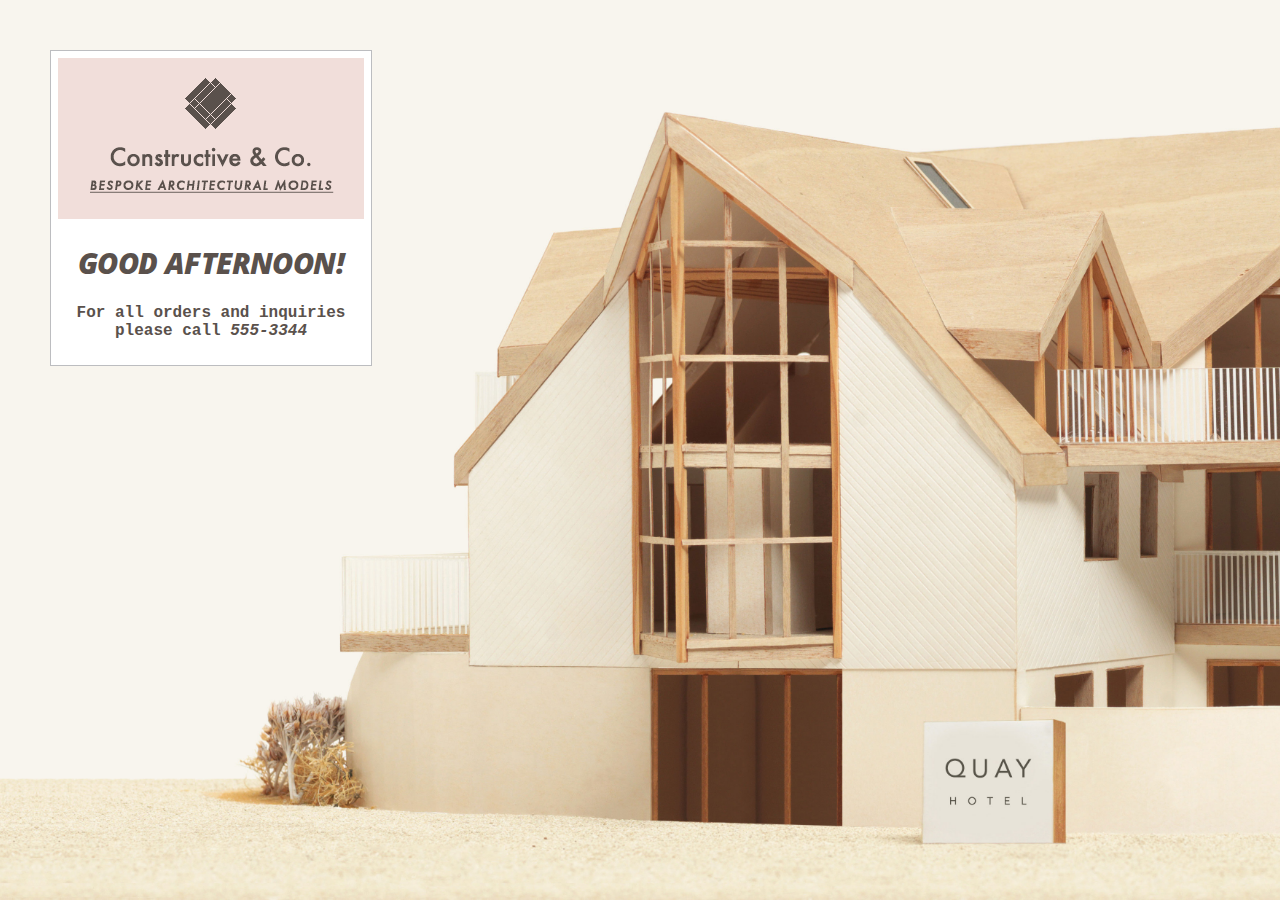
<file: add-content.html>
<!DOCTYPE html>
<html>
  <head>
    <title>Constructive &amp; Co. -Practice chapter 1</title>
    <link rel="stylesheet" href="css/c01.css" />
  </head>
  <body>
    <h1>Constructive &amp; Co.</h1>
    <script src="js/add-content.js"></script>
    <p>For all orders and inquiries please call <em>555-3344</em></p>
  </body>
</html>
</file>
<file: css/c01.css>
/* CSS for adding content example */

@import url(http://fonts.googleapis.com/css?family=Open+Sans:800italic);

body { 
    font-family: "Courier New", Courier, monospace;
    background: url("../images/constructive-backdrop.jpg") no-repeat center center fixed; 
    -webkit-background-size: cover;
    -moz-background-size: cover;
    -o-background-size: cover;
    background-size: cover;
    margin: 0;
    padding: 0;
}

h1, h3, p {
    float: left;
    clear: left;
    width: 320px;
    background-color: #fff;
    color: #5a514c;
    text-align: center;}


h1 {
    margin: 50px 0 0 50px;
    height: 175px;
    background-image: url("../images/constructive-logo.gif");
    background-repeat: no-repeat;
    text-indent: -9999px;
    border-top: 1px solid #bcbdc0;
    border-left: 1px solid #bcbdc0;
    border-right: 1px solid #bcbdc0;}

h3 {
    margin: 0 0 0 50px;
    padding: 25px 0 0 0;
    font-family: 'Open Sans', arial, sans-serif;
    font-size: 1.8em;
    font-style: italic;
    font-weight: 800;
    line-height: 0.80em;
    letter-spacing: -0.02em;
    text-transform: uppercase;
    border-left: 1px solid #bcbdc0;
    border-right: 1px solid #bcbdc0;
}

p {
    margin: 0 0 0 50px;
    padding: 30px 0 25px 0;
    font-weight: bold;
    text-align: center;
    border-right: 1px solid #bcbdc0;
    border-bottom: 1px solid #bcbdc0;
    border-left: 1px solid #bcbdc0;
}

/* Border under box when you move script in the last example */
p + script + h3 {
    padding-bottom: 20px;
    border-bottom: 1px solid #bcbdc0;
}

/* Fix for full-screen background image: Chrome on Android */
html{
    height:100%;
    min-height:100%;}
body{
    min-height:100%;}
</file>
